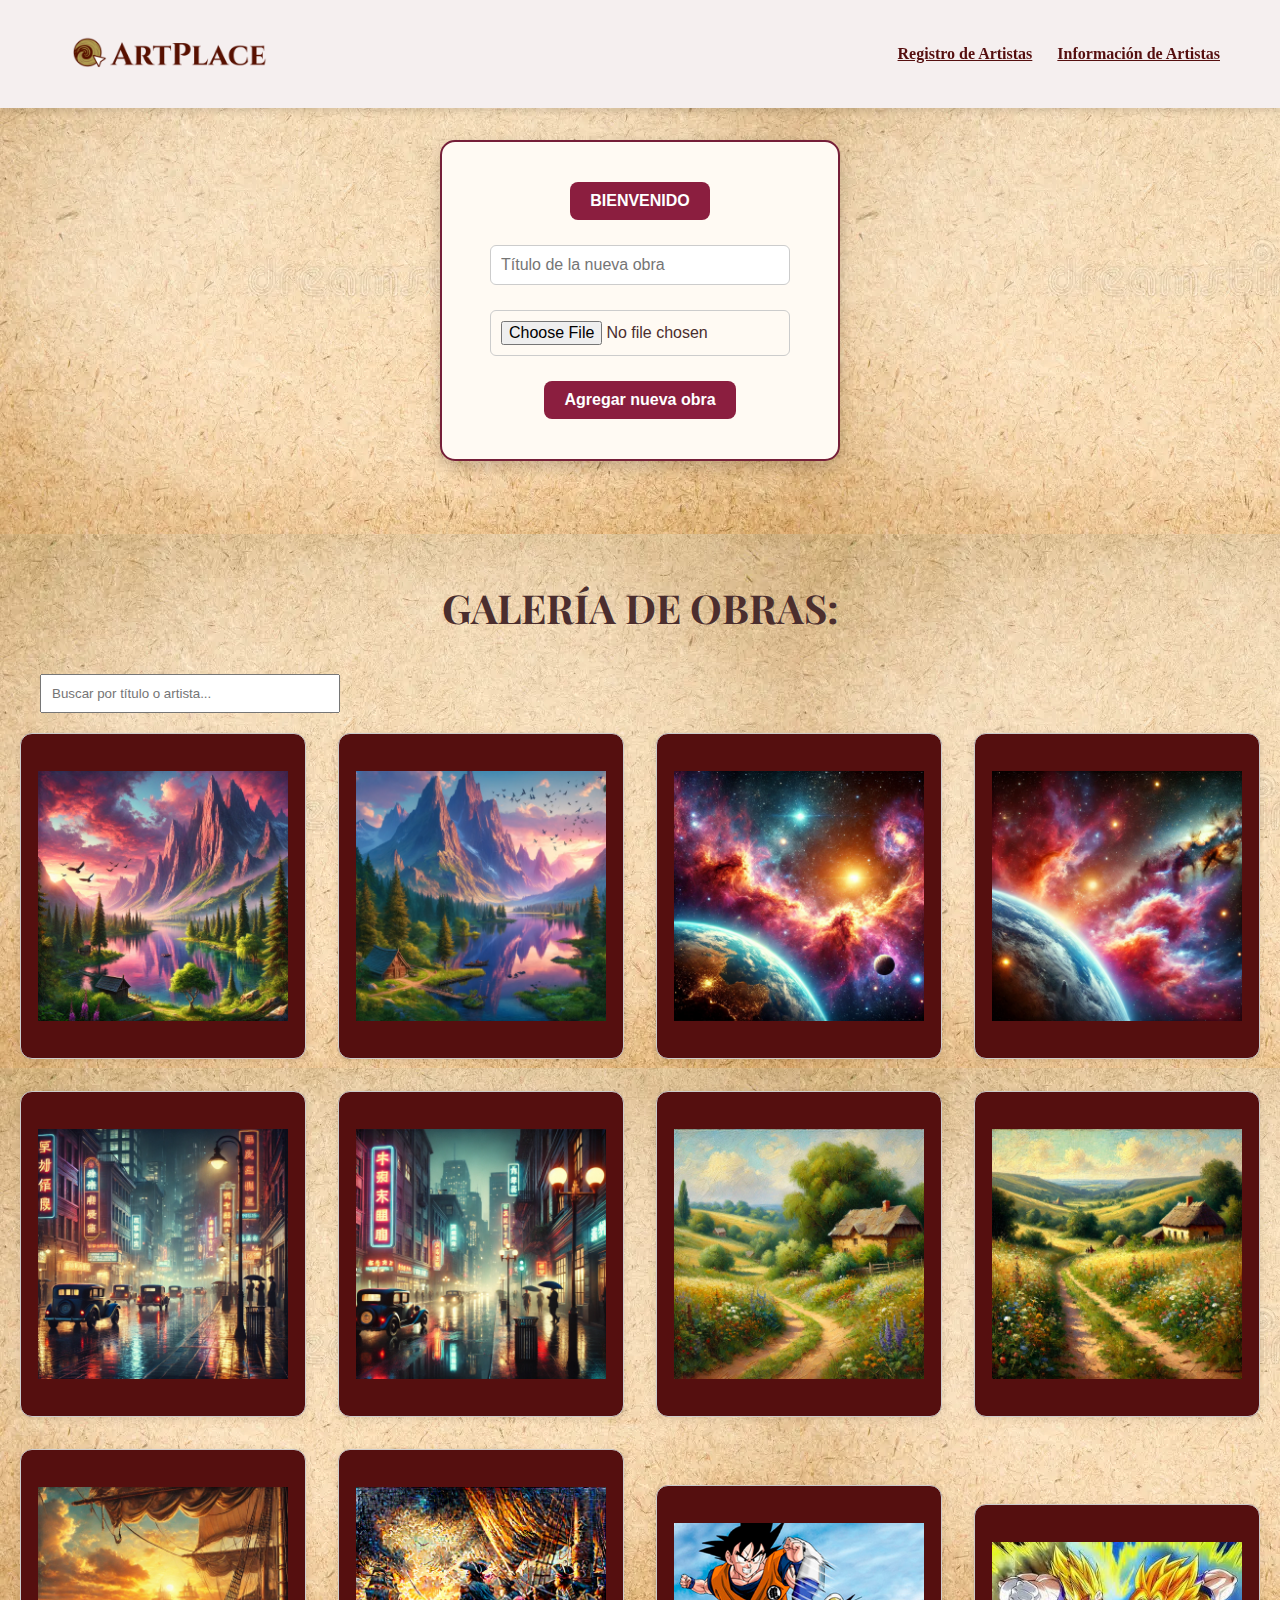
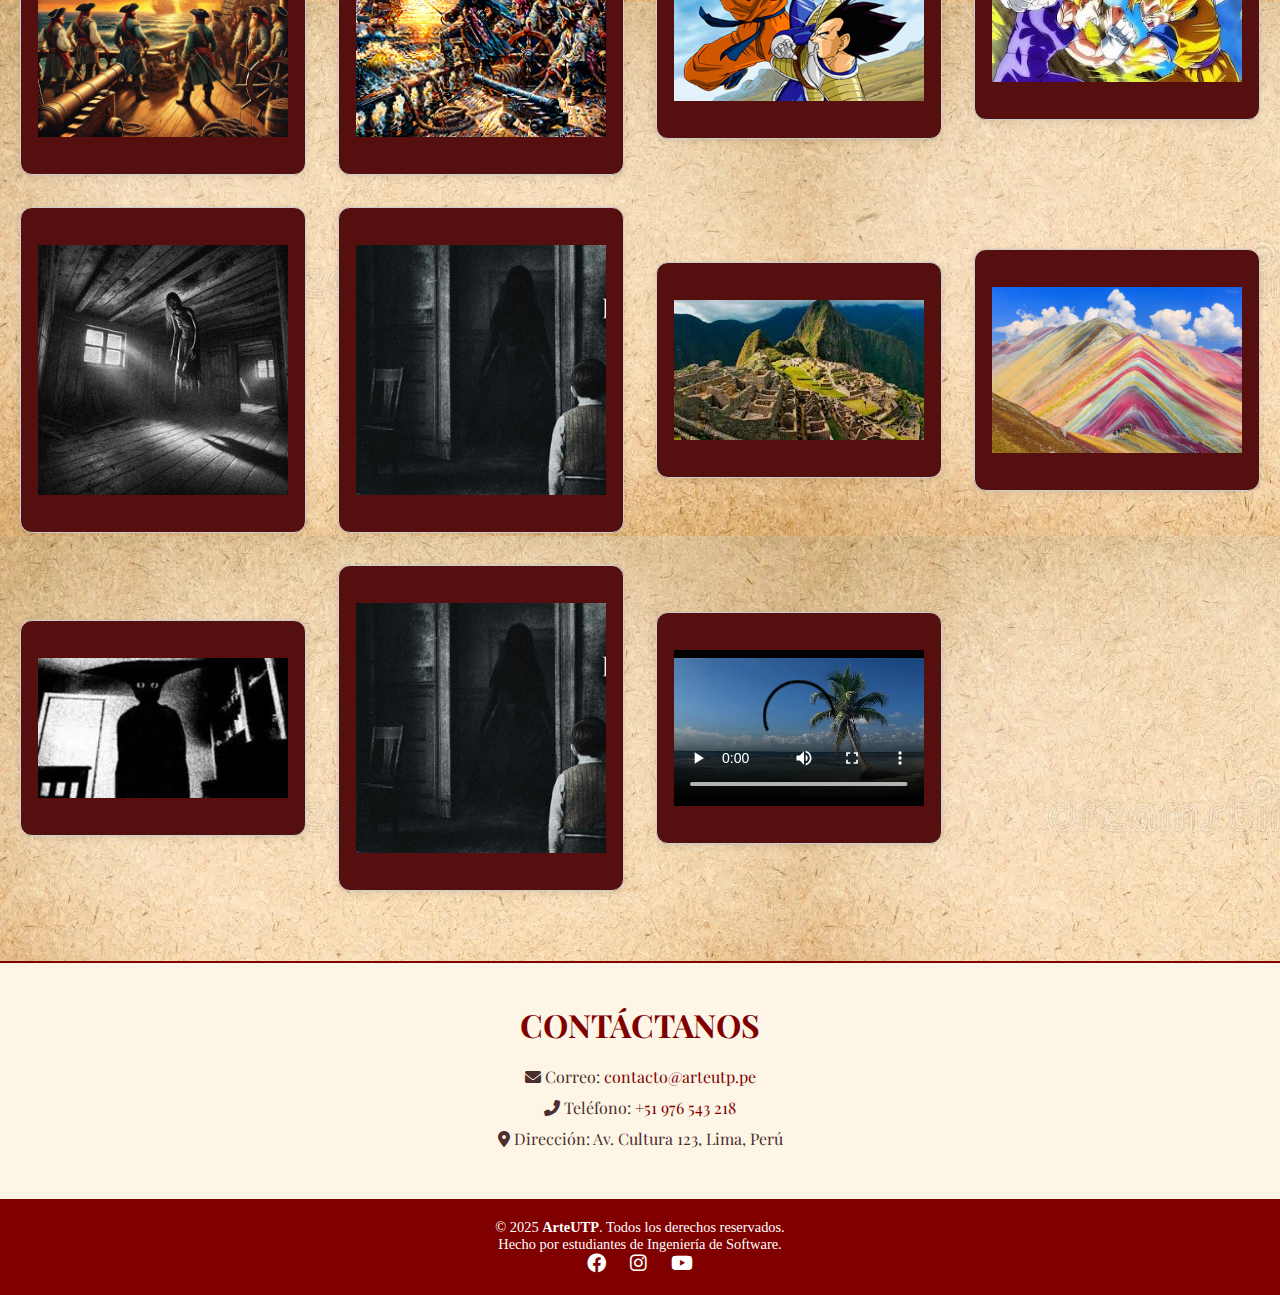
<file: index.html>
<!DOCTYPE html>
<html>

<head>
  <meta charset='utf-8'>
  <meta http-equiv='X-UA-Compatible' content='IE=edge'>
  <title>Page Title</title>
  <meta name='viewport' content='width=device-width, initial-scale=1'>
  <link rel='stylesheet' type='text/css' media='screen' href='style.css'>
  <link rel="stylesheet" href="https://cdnjs.cloudflare.com/ajax/libs/font-awesome/6.0.0-beta3/css/all.min.css">
  <link href="https://fonts.googleapis.com/css2?family=Playfair+Display&display=swap" rel="stylesheet">
</head>

<body>
  <header class="main-header">
    <div class="contenedor-header">
      <!-- Logo de imagen + texto -->
      <div class="logo-container">
        <a href="index.html">
          <img src="utpLogo.png" alt="Logo UTP" class="logo-img">
        </a>
      </div>

      <!-- Menú de navegación -->
      <nav class="nav-links">
        <button id="btnMenu" class="hamburguesa">&#9776;</button>
        <ul id="menu" class="menu">
          <li><a href="registro.html">Registro de Artistas</a></li>
          <li><a href="informacion.html">Información de Artistas</a></li>
        </ul>
      </nav>


    </div>
  </header>
  <section class="agregar">

    <button id="btnAbrirModal" class="boton-agregar">BIENVENIDO</button>
    <input type="text" id="nombre-obra" placeholder="Título de la nueva obra" class="input-obra">

    <input type="file" id="archivo-obra" accept="image/*,video/*" class="input-obra">
    <button id="agregar-obra" class="boton-agregar">Agregar nueva obra</button>


  </section>

  <section class="galeria">
    <h2>Galería de Obras:</h2>
    <div class="galeria-columna">
      <div class="obra">
        <img src="imagen1.webp" alt="Paisaje 1 por: Moises Vargas">
      </div>
      <div class="obra">
        <img src="imagen2.webp" alt="Paisaje 2 por Moises Vargas">
      </div>
      <div class="obra">
        <img src="espacio1.webp" alt="Espacio 1 por Sebastian Virgilio">
      </div>
      <div class="obra">
        <img src="espacio 2.webp" alt="Espacio 2 por Sebastian Virgilio">
      </div>
      <div class="obra">
        <img src="ciudad1.webp" alt="Ciudad 1 por Leticia Ruiz">
      </div>
      <div class="obra">
        <img src="ciudad2.webp" alt="Ciudad 2 por Leticia Ruiz">
      </div>
      <div class="obra">
        <img src="cabaña por gabriel tello.webp" alt="Cabaña 1 por Gabriel Tello">
      </div>
      <div class="obra">
        <img src="cabaña 2 por gabriel tello.webp" alt="Cabaña 2 por Gabriel Tello">
      </div>
      <div class="obra">
        <img src="pirata por mario flores.webp" alt="Piratas 1 por Mario Flores">
      </div>
      <div class="obra">
        <img src="piratas por mario flores.webp" alt="Piratas 2 por Mario Flores">
      </div>
      <div class="obra">
        <img src="goku.png" alt="Dragon ball ">
      </div>
      <div class="obra">
        <img src="pelea.jpg" alt="Dragon ball 2">
      </div>

      <div class="obra">
        <img src="Terror 1.jpg" alt="Anonimo 1">
      </div>
      <div class="obra">
        <img src="Terror 2.jpg" alt="Anonimo 2">
      </div>
      <div class="obra">
        <img src="Peru 1.jpg" alt="Machu Picchu por Rodrigo Li">
      </div>
      <div class="obra">
        <img src="Peru 2.jpg" alt="Vinicunca por Rodrigo Li">
      </div>
      <div class="obra">
        <img src="Tetrico 1.jpg" alt="Demonio 1 por Ricardo Gomez">
      </div>
      <div class="obra">
        <img src="Terror 2.jpg" alt="Demonio 2 por Ricardo Gomez">
      </div>

      
      
      <div class="obra">
        <video controls src="PlayaVideo.mp4" data-alt="Playa por Mathias Ignacio"></video>
      </div>
    </div>
  </section>



  <!-- Sección de contacto estilizada -->
<section id="contacto" class="seccion-contacto">
  <h2>Contáctanos</h2>
  <p><i class="fas fa-envelope"></i> Correo: <a href="mailto:contacto@arteutp.pe">contacto@arteutp.pe</a></p>
  <p><i class="fas fa-phone-alt"></i> Teléfono: <a href="tel:+51976543218">+51 976 543 218</a></p>
  <p><i class="fas fa-map-marker-alt"></i> Dirección: Av. Cultura 123, Lima, Perú</p>
</section>

<!-- Footer estilizado -->
<footer class="footer">
  <div class="footer-contenido">
    <p>&copy; 2025 <strong>ArteUTP</strong>. Todos los derechos reservados.</p>
    <p>Hecho  por estudiantes de Ingeniería de Software.</p>
    <div class="redes-sociales">
      <a href="#" aria-label="Facebook"><i class="fab fa-facebook"></i></a>
      <a href="#" aria-label="Instagram"><i class="fab fa-instagram"></i></a>
      <a href="#" aria-label="YouTube"><i class="fab fa-youtube"></i></a>
    </div>
  </div>
</footer>

  <!--ventana modal-->
  <div id="modalExito" class="modal">
    <div class="modal-contenido">
      <span id="cerrarExito" class="cerrar">&times;</span>
      <p>¡Obra agregada con éxito!</p>
    </div>
  </div>


  </div>
  <script src="index.js"></script>
</body>

</html>
</file>
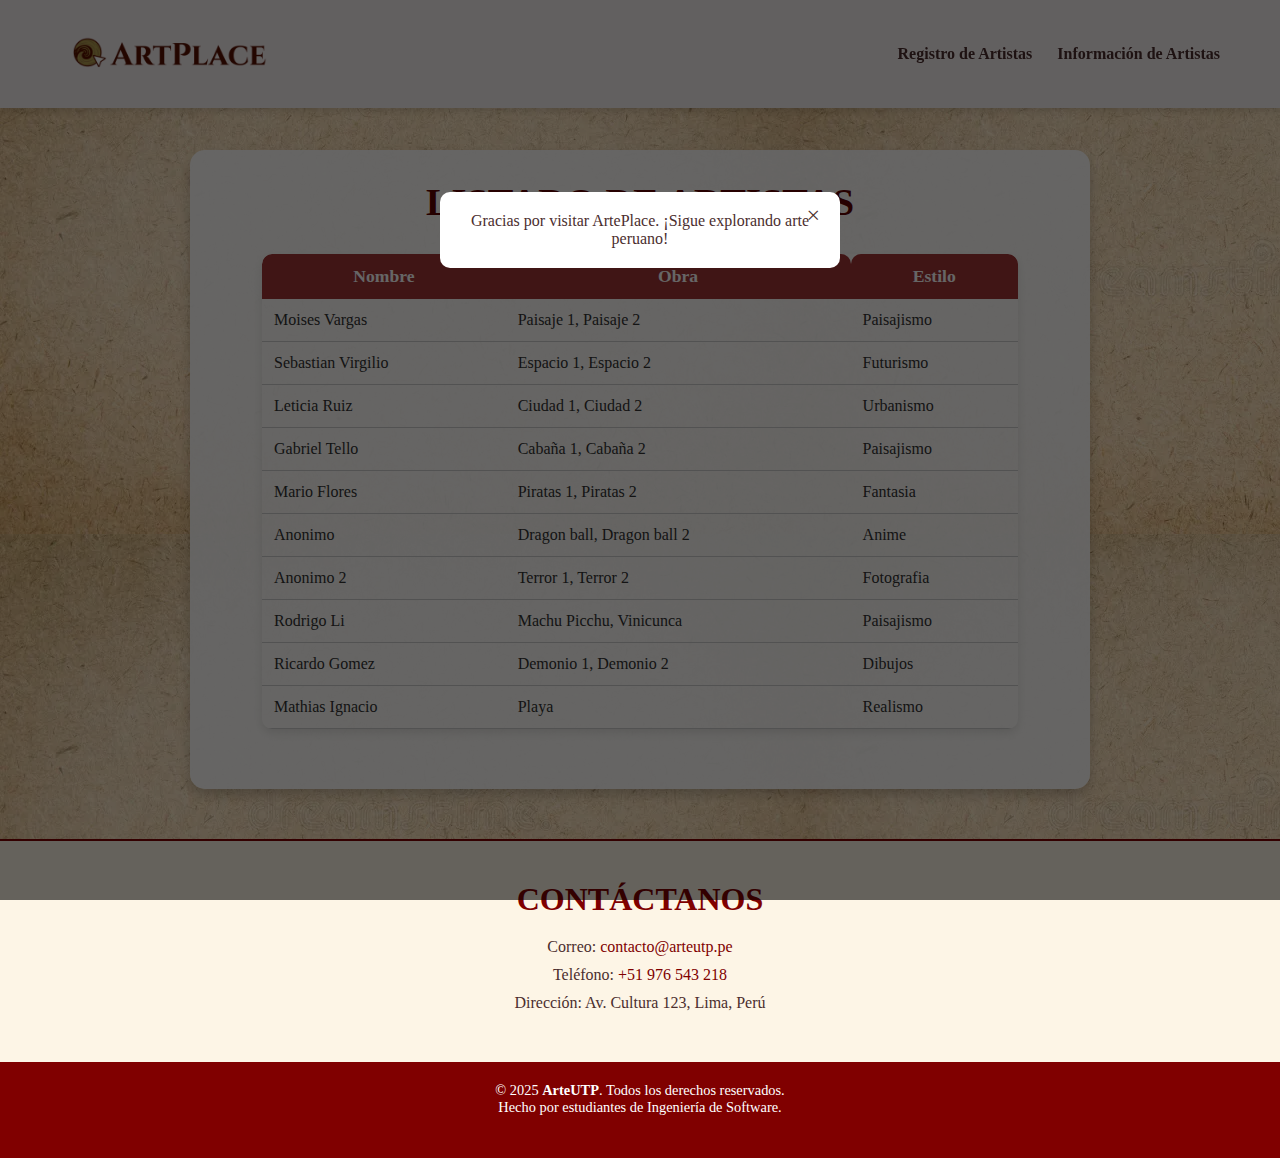
<file: informacion.html>
<!DOCTYPE html>
<html lang="es">

<head>
  <meta charset="UTF-8">
  <meta name="viewport" content="width=device-width, initial-scale=1">
  <title>Información de Artistas ArtPlace</title>
  <link rel="stylesheet" href="informacion.css">
  <link rel='stylesheet' type='text/css' media='screen' href='style.css'>
</head>

<body>
  <header class="main-header">
    <div class="contenedor-header">
      <div class="logo-container">
        <a href="index.html">
          <img src="utpLogo.png" alt="Logo UTP" class="logo-img">
        </a>
      </div>
      <nav class="nav-links">
        <ul>
          <li><a href="registro.html">Registro de Artistas</a></li>
          <li><a href="informacion.html">Información de Artistas</a></li>
        </ul>
      </nav>
    </div>
  </header>

  <section class="contenido">
    <h2>Listado de Artistas</h2>
    <table class="tabla-artistas">
      <thead>
        <tr>
          <th>Nombre</th>
          <th>Obra</th>
          <th>Estilo</th>
        </tr>
      </thead>
      <tbody>
        <tr>
          <td>Moises Vargas</td>
          <td>Paisaje 1, Paisaje 2</td>
          <td>Paisajismo</td>
        </tr>
        <tr>
          <td>Sebastian Virgilio</td>
          <td>Espacio 1, Espacio 2</td>
          <td>Futurismo</td>
        </tr>
        <tr>
          <td>Leticia Ruiz</td>
          <td>Ciudad 1, Ciudad 2</td>
          <td>Urbanismo</td>
        </tr>
        <tr>
          <td>Gabriel Tello</td>
          <td>Cabaña 1, Cabaña 2</td>
          <td>Paisajismo</td>
        </tr>
        <tr>
          <td>Mario Flores</td>
          <td>Piratas 1, Piratas 2</td>
          <td>Fantasia</td>
        </tr>
        <tr>
          <td>Anonimo</td>
          <td>Dragon ball, Dragon ball 2</td>
          <td>Anime</td>
        </tr>
        <tr>
          <td>Anonimo 2</td>
          <td>Terror 1, Terror 2</td>
          <td>Fotografia</td>
        </tr>
        <tr>
          <td>Rodrigo Li</td>
          <td>Machu Picchu, Vinicunca</td>
          <td>Paisajismo</td>
        </tr>
        <tr>
          <td>Ricardo Gomez</td>
          <td>Demonio 1, Demonio 2</td>
          <td>Dibujos</td>
        </tr>
        <tr>
          <td>Mathias Ignacio</td>
          <td>Playa</td>
          <td>Realismo</td>
        </tr>
      </tbody>
    </table>
  </section>
 <!-- Sección de contacto estilizada -->
<section id="contacto" class="seccion-contacto">
  <h2>Contáctanos</h2>
  <p><i class="fas fa-envelope"></i> Correo: <a href="mailto:contacto@arteutp.pe">contacto@arteutp.pe</a></p>
  <p><i class="fas fa-phone-alt"></i> Teléfono: <a href="tel:+51976543218">+51 976 543 218</a></p>
  <p><i class="fas fa-map-marker-alt"></i> Dirección: Av. Cultura 123, Lima, Perú</p>
</section>

<!-- Footer estilizado -->
<footer class="footer">
  <div class="footer-contenido">
    <p>&copy; 2025 <strong>ArteUTP</strong>. Todos los derechos reservados.</p>
    <p>Hecho por estudiantes de Ingeniería de Software.</p>
    <div class="redes-sociales">
      <a href="#" aria-label="Facebook"><i class="fab fa-facebook"></i></a>
      <a href="#" aria-label="Instagram"><i class="fab fa-instagram"></i></a>
      <a href="#" aria-label="YouTube"><i class="fab fa-youtube"></i></a>
    </div>
  </div>
</footer>

  <div id="modal" class="modal">
    <div class="modal-contenido">
      <span id="cerrarModal" class="cerrar">&times;</span>
      <p>Gracias por visitar ArtePlace. ¡Sigue explorando arte peruano!</p>
    </div>
  </div>

  <script src="informacion.js"></script>
</body>

</html>
</file>
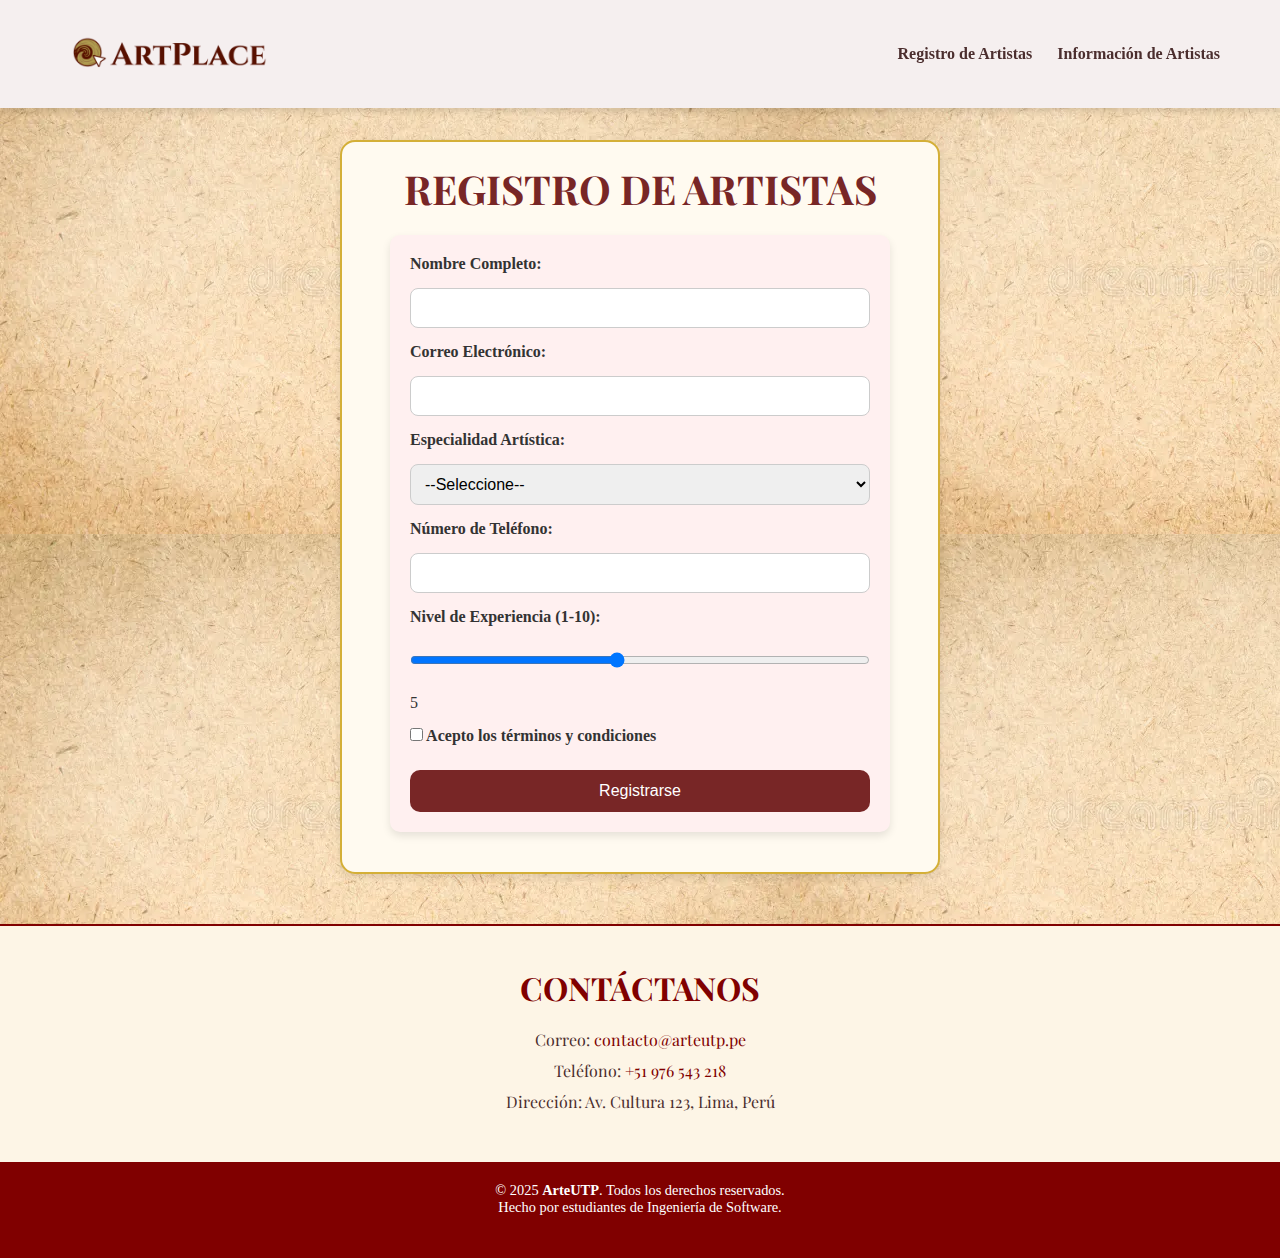
<file: registro.html>
<!DOCTYPE html>
<html lang="es">

<head>
  <meta charset="UTF-8">
  <meta name="viewport" content="width=device-width, initial-scale=1.0">
  <title>Registro de Artistas – ArtPlace</title>
  <link rel='stylesheet' type='text/css' media='screen' href='style.css'>
  <link rel="stylesheet" href="registro.css">
</head>

<body>
  <header class="main-header">
    <div class="contenedor-header">
      <div class="logo-container">
        <a href="index.html">
          <img src="utpLogo.png" alt="Logo UTP" class="logo-img">
        </a>
      </div>
      <nav class="nav-links">
        <ul>
          <li><a href="registro.html">Registro de Artistas</a></li>
          <li><a href="informacion.html">Información de Artistas</a></li>
        </ul>
      </nav>
    </div>
  </header>

  <main class="formulario-container contenido-ajustado">
    <h2>Registro de Artistas</h2>
    <form class="formulario-artista">
      <label for="nombre">Nombre Completo:</label>
      <input type="text" id="nombre" name="nombre" required>

      <label for="correo">Correo Electrónico:</label>
      <input type="email" id="correo" name="correo" required>

      <label for="especialidad">Especialidad Artística:</label>
      <select id="especialidad" name="especialidad" required>
        <option value="">--Seleccione--</option>
        <option value="pintura">Pintura</option>
        <option value="escultura">Escultura</option>
        <option value="fotografia">Fotografía</option>
        <option value="dibujo">Dibujo</option>
        <option value="otro">Otro</option>
      </select>

      <label for="telefono">Número de Teléfono:</label>
      <input type="tel" id="telefono" name="telefono" pattern="\d{9}" required>

      <label for="experiencia">Nivel de Experiencia (1-10):</label>
      <input type="range" id="experiencia" name="experiencia" min="1" max="10" value="5"
        oninput="document.getElementById('nivel').textContent = this.value">
      <span id="nivel">5</span>

      <label for="terminos">
        <input type="checkbox" id="terminos" required>
        Acepto los términos y condiciones
      </label>


      <button type="submit">Registrarse</button>

    </form>
  </main>
  <!-- Sección de contacto estilizada -->
<section id="contacto" class="seccion-contacto">
  <h2>Contáctanos</h2>
  <p><i class="fas fa-envelope"></i> Correo: <a href="mailto:contacto@arteutp.pe">contacto@arteutp.pe</a></p>
  <p><i class="fas fa-phone-alt"></i> Teléfono: <a href="tel:+51976543218">+51 976 543 218</a></p>
  <p><i class="fas fa-map-marker-alt"></i> Dirección: Av. Cultura 123, Lima, Perú</p>
</section>

<!-- Footer estilizado -->
<footer class="footer">
  <div class="footer-contenido">
    <p>&copy; 2025 <strong>ArteUTP</strong>. Todos los derechos reservados.</p>
    <p>Hecho por estudiantes de Ingeniería de Software.</p>
    <div class="redes-sociales">
      <a href="#" aria-label="Facebook"><i class="fab fa-facebook"></i></a>
      <a href="#" aria-label="Instagram"><i class="fab fa-instagram"></i></a>
      <a href="#" aria-label="YouTube"><i class="fab fa-youtube"></i></a>
    </div>
  </div>
</footer>
  <script src="registro.js"></script>
</body>


</html>
</file>
<file: style.css>
* {
  margin: 0;
  padding: 0;
  box-sizing: border-box;
}

.tooltip {
  position: absolute;
  background: rgba(0, 0, 0, 0.75);
  color: #fff;
  padding: 5px 10px;
  font-size: 14px;
  border-radius: 5px;
  margin-top: 5px;
  display: none;
  z-index: 10;
}

body {
  /* Fondo actualizado: transición suave de tonos crema y beige */
  background: url(fondo-de-papel-de-la-textura-de-la-fibra-38977861.webp);
  font-family: 'Lora', serif;
  color: #4B2E2E;
  margin: 0;
  padding: 0%;
  padding-top: 100px;
  transition: background 1s ease;

}

/* -------- HEADER -------- */
header {


  background-color: #f5efef;
  padding: 20px 40px;
  position: fixed;
  top: 0;
  left: 0;
  width: 100%;
  z-index: 1000;
  box-shadow: 0 4px 6px rgba(0, 0, 0, 0.1);
  animation: slideDown 1s ease;
}

@keyframes slideDown {
  from {
    transform: translateY(-100%);
    opacity: 0;
  }

  to {
    transform: translateY(0);
    opacity: 1;
  }
}

.contenedor-header {
  max-width: 1200px;
  margin: 0 auto;
  padding: 10px 20px;
  display: flex;
  justify-content: space-between;
  align-items: center;
  flex-wrap: wrap;
}

.nav-container {
  display: flex;
  align-items: center;
  position: relative;
}

.logo-img {
  width: 220px;
  height: auto;
}

/* -------- TITULOS -------- */
.titulo a {
  font-size: 1.8rem;
  color: #8B0000;
  text-decoration: none;
  font-family: 'Playfair Display', serif;
  transition: color 0.3s ease;
}

.titulo a:hover {
  color: #B22222;
}

.agregar {
  font-family: 'Lora', serif;
  display: flex;
  flex-direction: column;
  align-items: center;
  /* Centra horizontalmente */
  justify-content: center;
  /* Centra verticalmente (opcional) */
  padding: 30px 25px;
  gap: 5px;
  /* Espacio entre elementos */
  background-color: #fffaf3;
  border: 2px solid #751e38;
  border-radius: 15px;
  max-width: 400px;
  margin: 40px auto;
  /* Centra horizontalmente si no hay height completo */
  box-shadow: 0 6px 15px rgba(0, 0, 0, 0.2);
}

.agregar h2 {
  margin-bottom: 20px;
  color: #5e2a2a;
  font-size: 1.8rem;
}

.input-obra {
  width: 100%;
  padding: 12px;
  margin: 10px 0;
  border: 1px solid #662f2f;
  border-radius: 8px;
  font-size: 1rem;
}

/* -------- NAVEGACIÓN -------- */
.nav-links ul {
  list-style: none;
  display: flex;
  gap: 25px;
  flex-wrap: wrap;
}

.nav-links a {
  text-decoration: none;
  color: #4B2E2E;
  font-weight: bold;
  font-size: 1rem;
  transition: color 0.3s ease, transform 0.3s;
}

.nav-links a:hover {
  color: #D4AF37;
  transform: scale(1.05);
}

/* -------- SECCIONES Y TEXTOS -------- */
h1 {
  font-size: 4rem;
  font-family: 'Trebuchet MS', sans-serif;
}

section {
  padding: 20px;
  margin-top: 100px;
}

h2 {
  font-family: 'Playfair Display', serif;
  font-size: 2.5rem;
  color: #4B2E2E;
  text-align: center;
  text-transform: uppercase;
  margin-bottom: 20px;
}

/* -------- FORMULARIO -------- */
form {
  background-color: #fff0f0;
  padding: 20px;
  border-radius: 10px;
  max-width: 500px;
  margin: 20px auto;
  box-shadow: 0 4px 8px rgba(0, 0, 0, 0.1);
}

/* -------- BOTÓN -------- */
button {
  background-color: #D0122F;
  color: white;
  border: none;
  padding: 10px 20px;
  border-radius: 5px;
  cursor: pointer;
  margin-top: 10px;
  transition: background-color 0.3s ease;
}

button:hover {
  background-color: #a80e26;
}

/* -------- GALERÍA -------- */
.input-obra {
  display: block;
  margin: 10px 20px;
  padding: 10px;
  width: 300px;
  border: 1px solid #ccc;
  border-radius: 6px;
}

.boton-agregar {
  background-color: #8b1e3f;
  color: #fff;
  border: none;
  border-radius: 8px;
  margin: 10px;
  cursor: pointer;
  margin-top: 10px;
  font-size: 1rem;
  font-weight: bold;
  transition: background-color 0.3s ease;
  justify-items: center;

}

.boton-agregar:hover {
  background-color: #a03356;
}

/* Menú hamburguesa */
.hamburguesa {
  display: none;
  font-size: 28px;
  background-color: #800000;
  /* Color burdeos elegante */
  color: white;
  border: none;
  border-radius: 6px;
  padding: 8px 12px;
  cursor: pointer;
  margin-left: 10px;
  z-index: 1002;
}


/* Modal */
.modal {
  display: none;
  position: fixed;
  top: 0;
  left: 0;
  width: 100%;
  height: 100%;
  background-color: rgba(0, 0, 0, 0.6);
  z-index: 1000;
}

.modal-contenido {
  background: white;
  margin: 15% auto;
  padding: 20px;
  width: 80%;
  max-width: 400px;
  border-radius: 10px;
  position: relative;
  text-align: center;
}

.cerrar {
  position: absolute;
  top: 10px;
  right: 20px;
  font-size: 24px;
  cursor: pointer;
}

.modal-contenido img,
.modal-contenido video {
  max-width: 100%;
  max-height: 80vh;
  border-radius: 10px;
  margin-top: 20px;
}

.menu {
  display: flex;
  list-style: none;
  gap: 20px;
}

.menu li a {
  text-decoration: underline;
  color: #550f0f;
  font-weight: bold;
  font-size: 16px;
  transition: color 0.3s ease;
}

.menu li a:hover {
  color: #030101;
}

.galeria {
  display: flexbox;
  grid-template-columns: repeat(auto-fit, minmax(300px, 1fr));
  gap: 10px;
  padding: 20px;
}

.galeria img,
.galeria video,
.galeria svg {
  display: block;
  width: 100%;
  max-width: 800px;
  margin: 20px auto;
  padding: 15px;
  border-radius: 10px;
  height: auto;
  object-fit: cover;
  transition: transform 0.3s;
}

.galeria img:hover,
.galeria video:hover,
.galeria svg:hover {
  transform: scale(1.03);
}

.galeria-columna {
  display: grid;
  grid-template-columns: repeat(auto-fit, minmax(280px, 1fr));
  gap: 2rem;
  justify-content: center;
}

/* -------- OBRA -------- */
.obra {
  background-color: #550f0f;
  border: 1px solid #ccc;
  padding: 2px;
  border-radius: 12px;
  max-width: 400px;
  margin: auto;
  text-align: center;
  box-shadow: 0 2px 8px rgba(0, 0, 0, 0.1);
  transition: transform 0.3s ease, box-shadow 0.3s ease;
}

.obra:hover {
  transform: scale(1.02);
  box-shadow: 0 4px 12px rgba(0, 0, 0, 0.2);
}


.seccion-contacto {
  background-color: #fdf5e6;
  text-align: center;
  padding: 40px 20px;
  font-family: 'Playfair Display', serif;
  color: #4B2E2E;
  border-top: 2px solid #800000;
  margin-top: 50px;
}

.seccion-contacto h2 {
  font-size: 2rem;
  margin-bottom: 20px;
  color: #800000;
}

.seccion-contacto p {
  font-size: 1rem;
  margin: 10px 0;
}

.seccion-contacto a {
  color: #800000;
  text-decoration: none;
}

.seccion-contacto a:hover {
  text-decoration: underline;
}

/* FOOTER ESTILO */
.footer {
  background-color: #800000;
  color: white;
  text-align: center;
  padding: 20px 10px;
  font-size: 0.9rem;
  font-family: 'Georgia', serif;
  margin-top: 0;
}

.footer-contenido {
  max-width: 800px;
  margin: auto;
}

.redes-sociales a {
  margin: 0 10px;
  color: white;
  font-size: 1.2rem;
  transition: transform 0.3s ease;
}

.redes-sociales a:hover {
  transform: scale(1.2);
  color: #FFD700;
}

/* -------- RESPONSIVE -------- */
/* Para telefonos */
@media (max-width: 768px) {


  header {
    min-width: 364px;
    display: flex;
    flex-wrap: wrap;
    justify-content: space-between;
    align-items: center;
    padding: 20px 30px;
    position: relative;
    z-index: 100;
    box-shadow: 0 2px 6px rgba(0, 0, 0, 0.2);
  }
  body{
    padding-top: 0px;
  }

  .main-header {
    flex-direction: column;
    align-items: flex-start;
  }

  .contenedor-header {
    max-width: 364px;
    flex-direction: column;
    align-items: center;
    text-align: center;
  }

  .nav-links ul {
    list-style: none;
    display: none;
    flex-direction: column;
    gap: 10px;
    margin-top: 10px;
    flex-wrap: wrap;
  }

  .galeria h2 {
    font-size: 1.5rem;
  }

  .obra p,
  .galeria-video p {
    font-size: 0.9rem;
  }

  .tarjeta {
    max-width: 90%;
  }

  .menu {
    max-width: 364px;
    display: none;
    top: 70px;
    right: 15px;
    flex-direction: column;
    background-color: #fffaf3;
    position: sticky;
    top: 50px;
    right: 20px;
    width: 100%;
    border: 2px solid #800000;
    padding: 10px 15px;
    border-radius: 8px;
    box-shadow: 0px 0px 10px rgba(0, 0, 0, 0.5);
    transition: opacity 0.3s ease, transform 0.3s ease;
    opacity: 90;
    transform: translateY(-10px);
    z-index: 999;
  }

  .menu li {
    max-width: 364px;
    margin: 10px 0;
  }

  .menu li a {
    max-width: 364px;
    color: #4B2E2E;
    font-weight: bold;
    text-align: center;
    font-size: 1rem;
    padding: 10px;
    border-radius: 6px;
    transition: background-color 0.3s ease;
  }
  .menu li a:hover {
    background-color: #f2dede;
    color: #800000;
  }

  .menu.mostrar {
    max-width: 364px;
    display: flex;
    opacity: 60;
    transform: translateY(0);
  }

  .hamburguesa {
    display: block;
    font-size: 28px;
    background-color: #800000;
    color: white;
    border: none;
    border-radius: 8px;
    padding: 10px 14px;
    cursor: pointer;
    z-index: 1001;
    transition: background-color 0.3s;
  }

  .agregar {
    max-width: 364px;
    max-width: 364px;
    width: 90%;
    margin: 30px auto;
    padding: 20px 10px;
    gap: 10px;
  }

  .agregar .input-obra,
  .agregar .boton-agregar {
    font-size: 16px;
    padding: 10px;
  }
}



/* para tablets */
@media (max-width: 992px) {
  header {
    display: flex;
    flex-wrap: wrap;
    justify-content: space-between;
    align-items: center;
    padding: 20px 30px;
    position: relative;
    z-index: 100;
    box-shadow: 0 2px 6px rgba(0, 0, 0, 0.2);
  }

  .galeria {
    display: block;
  }
}

section,
.galeria,
.obra,
form {
  animation: fadeIn 1s ease-in-out;
}

.contenido-ajustado {
  padding-top: 100px;
}
</file>
<file: informacion.css>
.body {
  background: linear-gradient(to bottom, rgba(255, 250, 240, 0.95), rgba(240, 215, 195, 0.95)),
    url('https://www.transparenttextures.com/patterns/paper-fibers.png');
  background-size: cover;
  font-family: 'Georgia', serif;
  color: #4B2E2E;
  margin: 0;
  padding: 0;
  

}

header {


  background-color: #f5efef;
  padding: 20px 40px;
  position: fixed;
  top: 0;
  left: 0;
  width: 100%;
  z-index: 1000;
  box-shadow: 0 4px 6px rgba(0, 0, 0, 0.1);
  animation: slideDown 1s ease;
}

.main-header h1 a {
  color: #fff;
  text-decoration: none;
  font-size: 2.5rem;
}

.contenido {
   max-width: 900px;
  margin: 50px auto;
  background-color: rgba(255, 255, 255, 0.92);
  padding: 30px;
  border-radius: 15px;
  box-shadow: 0 6px 12px rgba(0,0,0,0.2);
}

.contenido h2 {
  text-align: center;
  color: #600000;
  font-family: 'Playfair Display', serif;
  font-size: 2.4rem;
  margin-bottom: 30px;
  text-transform: uppercase;
}

.tabla-artistas {
  width: 90%;
  margin: 30px auto;
  border-collapse: collapse;
  box-shadow: 0 4px 10px rgba(0, 0, 0, 0.1);
  border-radius: 10px;
  overflow: hidden;
}

.tabla-artistas th{
  background-color: #8B0000;
  color: white;
  padding: 12px;
  font-size: 1.1rem;
  border-top-left-radius: 10px;
  border-top-right-radius: 10px;
}
.tabla-artistas td {
  padding: 12px;
  border-bottom: 1px solid #ccc;
  color: #333;
}

.tabla-artistas th {
  background-color: #a13535;
  transition: 0.3s;
}

.tabla-artistas tr:hover {
  background-color: #e9ecef;
  transition: background-color 0.3s ease;
}

@keyframes fadeIn {
  from {
    opacity: 0;
    transform: translateY(-10px);
  }

  to {
    opacity: 1;
    transform: translateY(0);
  }
}

/* Modal */
.modal {
  display: none;
  position: fixed;
  top: 0;
  left: 0;
  width: 100%;
  height: 100%;
  background: rgba(0, 0, 0, 0.5);
  z-index: 1000;
}

.modal-contenido {
  background: white;
  margin: 15% auto;
  padding: 20px;
  width: 80%;
  max-width: 400px;
  border-radius: 10px;
  text-align: center;
  position: relative;
}

.cerrar {
  position: absolute;
  top: 10px;
  right: 15px;
  font-size: 24px;
  cursor: pointer;
}
.seccion-contacto {
  background-color: #fdf5e6;
  text-align: center;
  padding: 40px 20px;
  font-family: 'Playfair Display', serif;
  color: #4B2E2E;
  border-top: 2px solid #800000;
  margin-top: 50px;
}

.seccion-contacto h2 {
  font-size: 2rem;
  margin-bottom: 20px;
  color: #800000;
}

.seccion-contacto p {
  font-size: 1rem;
  margin: 10px 0;
}

.seccion-contacto a {
  color: #800000;
  text-decoration: none;
}

.seccion-contacto a:hover {
  text-decoration: underline;
}

/* FOOTER ESTILO */
.footer {
  background-color: #800000;
  color: white;
  text-align: center;
  padding: 20px 10px;
  font-size: 0.9rem;
  font-family: 'Georgia', serif;
  margin-top: 0;
}

.footer-contenido {
  max-width: 800px;
  margin: auto;
}

.redes-sociales a {
  margin: 0 10px;
  color: white;
  font-size: 1.2rem;
  transition: transform 0.3s ease;
}

.redes-sociales a:hover {
  transform: scale(1.2);
  color: #FFD700;
}


/* Diseño Responsivo */
@media (max-width: 768px) {

  .tabla-artistas th,
  .tabla-artistas td {
    padding: 10px;
    font-size: 0.9rem;
  }

  .contenido h2 {
    font-size: 1.5rem;
  }

  .main-header h1 a {
    font-size: 1.8rem;
  }
}
</file>
<file: registro.css>
/* Fuente artística */
@import url('https://fonts.googleapis.com/css2?family=Playfair+Display&display=swap');

#preview {
  border: 1px solid #ccc;
  border-radius: 4px;
  padding: 5px;
}

body {
  background-color: #fdf5e6;
  font-family: serif;
  margin: 0;
  padding: 0;
  padding-top: 100px;
  /* << Añade esta línea */
  color: #333;
}

header {


  background-color: #f5efef;
  padding: 20px 40px;
  position: fixed;
  top: 0;
  left: 0;
  width: 100%;
  z-index: 1000;
  box-shadow: 0 4px 6px rgba(0, 0, 0, 0.1);
  animation: slideDown 1s ease;
}

.main-header h1 a {
  color: #fff;
  text-decoration: none;
  font-size: 2rem;
}

.formulario-container {
  max-width: 600px;
  margin: 40px auto;
  padding: 20px;
  background-color: #fffaf0;
  border: 2px solid #d4af37;
  border-radius: 15px;
  box-shadow: 0 4px 8px rgba(0, 0, 0, 0.1);
}

.formulario-container h2 {
  text-align: center;
  color: #782626;
  margin-bottom: 20px;
}

.formulario-artista {
  display: flex;
  flex-direction: column;
  gap: 15px;
}

.formulario-artista label {
  font-weight: bold;
}

.formulario-artista input,
.formulario-artista select,
.formulario-artista textarea {
  padding: 10px;
  border: 1px solid #ccc;
  border-radius: 8px;
  font-size: 1rem;
}

.formulario-artista button {
  padding: 12px;
  background-color: #782626;
  color: #fff;
  border: none;
  border-radius: 10px;
  font-size: 1rem;
  cursor: pointer;
  transition: background 0.3s ease;
}

.formulario-artista button:hover {
  background-color: #a23b3b;
}
.seccion-contacto {
  background-color: #fdf5e6;
  text-align: center;
  padding: 40px 20px;
  font-family: 'Playfair Display', serif;
  color: #4B2E2E;
  border-top: 2px solid #800000;
  margin-top: 50px;
}

.seccion-contacto h2 {
  font-size: 2rem;
  margin-bottom: 20px;
  color: #800000;
}

.seccion-contacto p {
  font-size: 1rem;
  margin: 10px 0;
}

.seccion-contacto a {
  color: #800000;
  text-decoration: none;
}

.seccion-contacto a:hover {
  text-decoration: underline;
}

/* FOOTER ESTILO */
.footer {
  background-color: #800000;
  color: white;
  text-align: center;
  padding: 20px 10px;
  font-size: 0.9rem;
  font-family: 'Georgia', serif;
  margin-top: 0;
}

.footer-contenido {
  max-width: 800px;
  margin: auto;
}

.redes-sociales a {
  margin: 0 10px;
  color: white;
  font-size: 1.2rem;
  transition: transform 0.3s ease;
}

.redes-sociales a:hover {
  transform: scale(1.2);
  color: #FFD700;
}

/* Responsividad */
@media (max-width: 600px) {
  .formulario-container {
    margin: 20px 10px;
    padding: 15px;
  }

  .formulario-artista input,
  .formulario-artista textarea,
  .formulario-artista select {
    font-size: 0.95rem;
  }

  .main-header h1 a {
    font-size: 1.5rem;
  }
}
</file>
